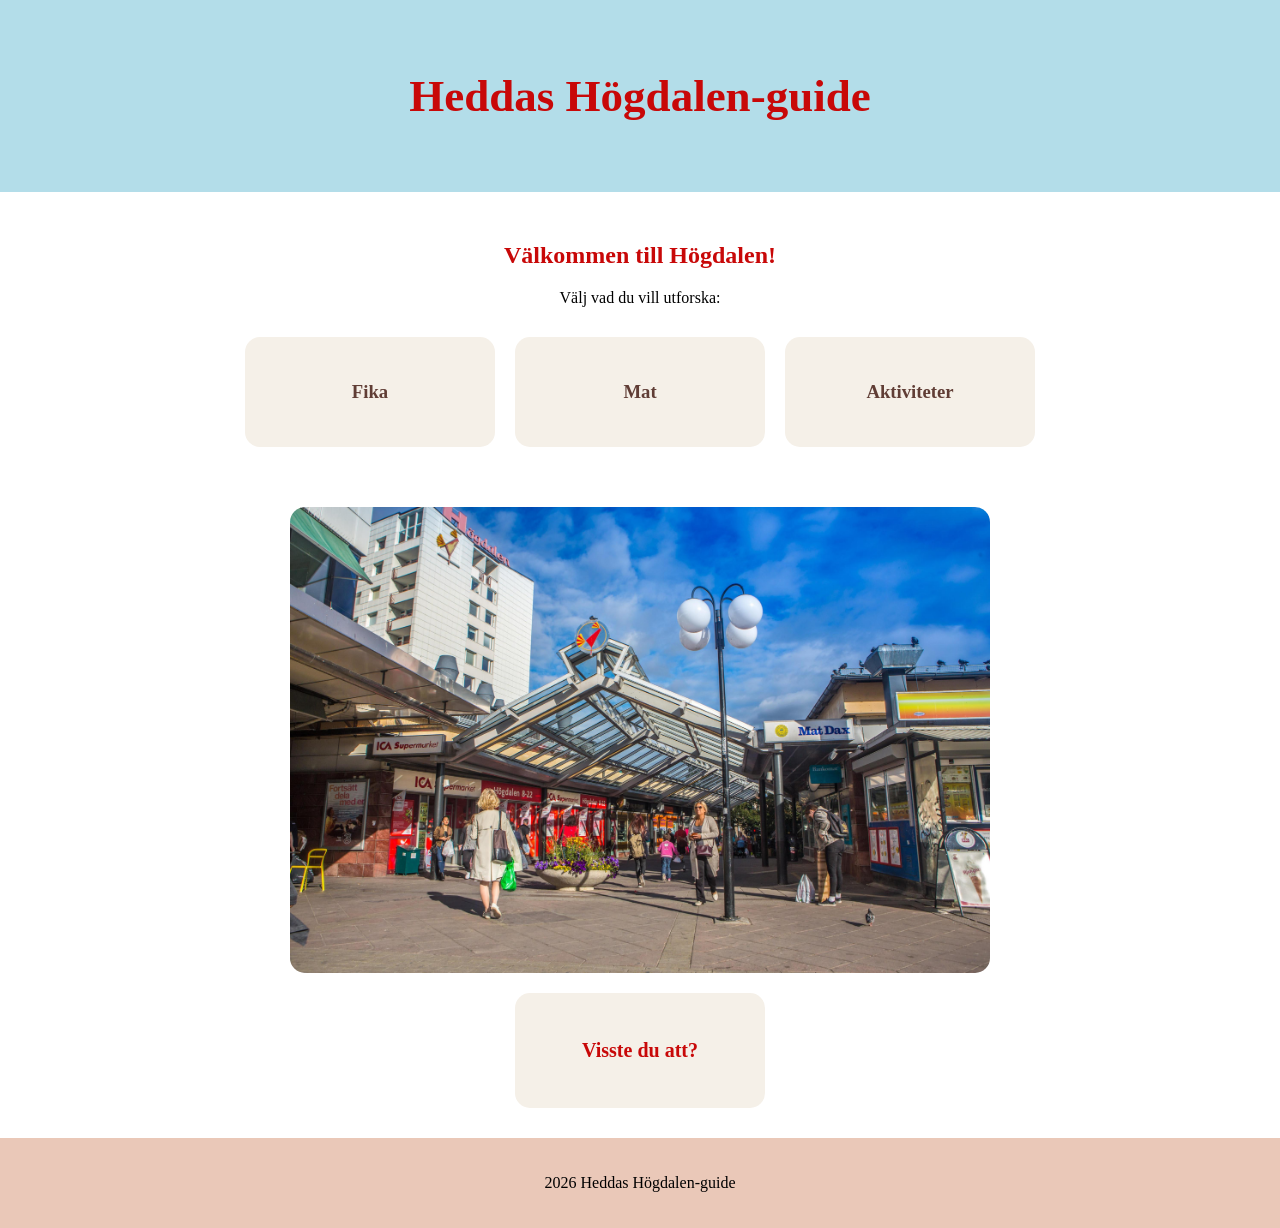
<file: index.html>
<!DOCTYPE html>
<html lang="se">
<head>
    <meta charset="UTF-8">
    <meta name="viewport" content="width=device-width, initial-scale=1.0">
    <title>Heddas Högdalen-guide</title>
    <link rel="stylesheet" href="style.css">
</head>


<body>

        <header>
            <h1>Heddas Högdalen-guide</h1>
        </header>


<main>
    <h2>Välkommen till Högdalen!</h2>
    <p>Välj vad du vill utforska:</p>


    <div class="kategorier">
    
    
    <a href="fika.html"     class="kort">
        <h3>Fika</h3>
       
        </a>

    <a href="mat.html"   class="kort">
        <h3>Mat</h3>   
        
    </a>

    <a href="aktiviteter.html"   class="kort">
        <h3>Aktiviteter</h3>   
    </a>

    </div>

    <div class ="bild-och-knapp">
        
    <img src="bilder/centrum.jpeg"
        alt="Högdalens centrum"
        class="centrum-bild">

    <button id="fakta-knapp">Visste du att?</button>

    </div>


<p id="fakta-text">
    Högdalens centrum invigdes 1957
</p>



</main>























<footer> 
<p> 2026 Heddas Högdalen-guide</p>
</footer>

<script src="script.js"></script>

</body>
</html>
</file>
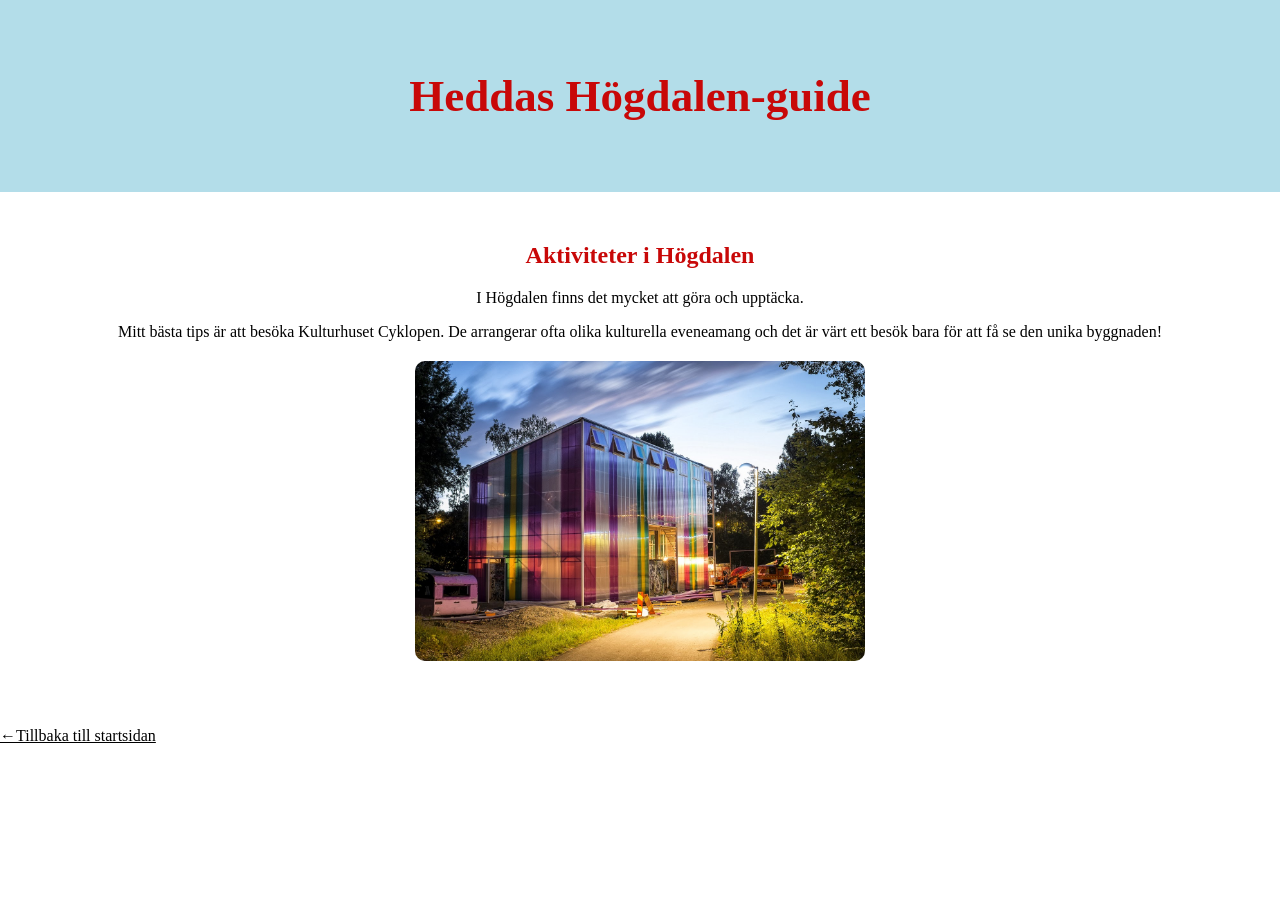
<file: aktiviteter.html>
<head>
    <meta charset="UTF-8">
    <meta name="viewport" content="width=device-width, initial-scale=1.0">
    <title>Heddas Högdalen-guide</title>
    <link rel="stylesheet" href="style.css">
</head>


<body>

<header>
    <h1>Heddas Högdalen-guide</h1>
</header>


<main>
    
    <h2>Aktiviteter i Högdalen</h2>

    
  
  
    <p>I Högdalen finns det mycket att göra och upptäcka. </p>
      
    <p>Mitt bästa tips är att besöka Kulturhuset Cyklopen. De arrangerar ofta olika kulturella eveneamang och det är värt ett besök bara för att få se den unika byggnaden! </p>
      
      

  

  
<img src="bilder/cyklopen2.jpg"
    alt="Kulturhuset Cyklopen"
    class="cyklopen-bild" >



</main>



<p>
  <a href="index.html">←Tillbaka till startsidan</a>
</p>



</body>
</html>
</file>
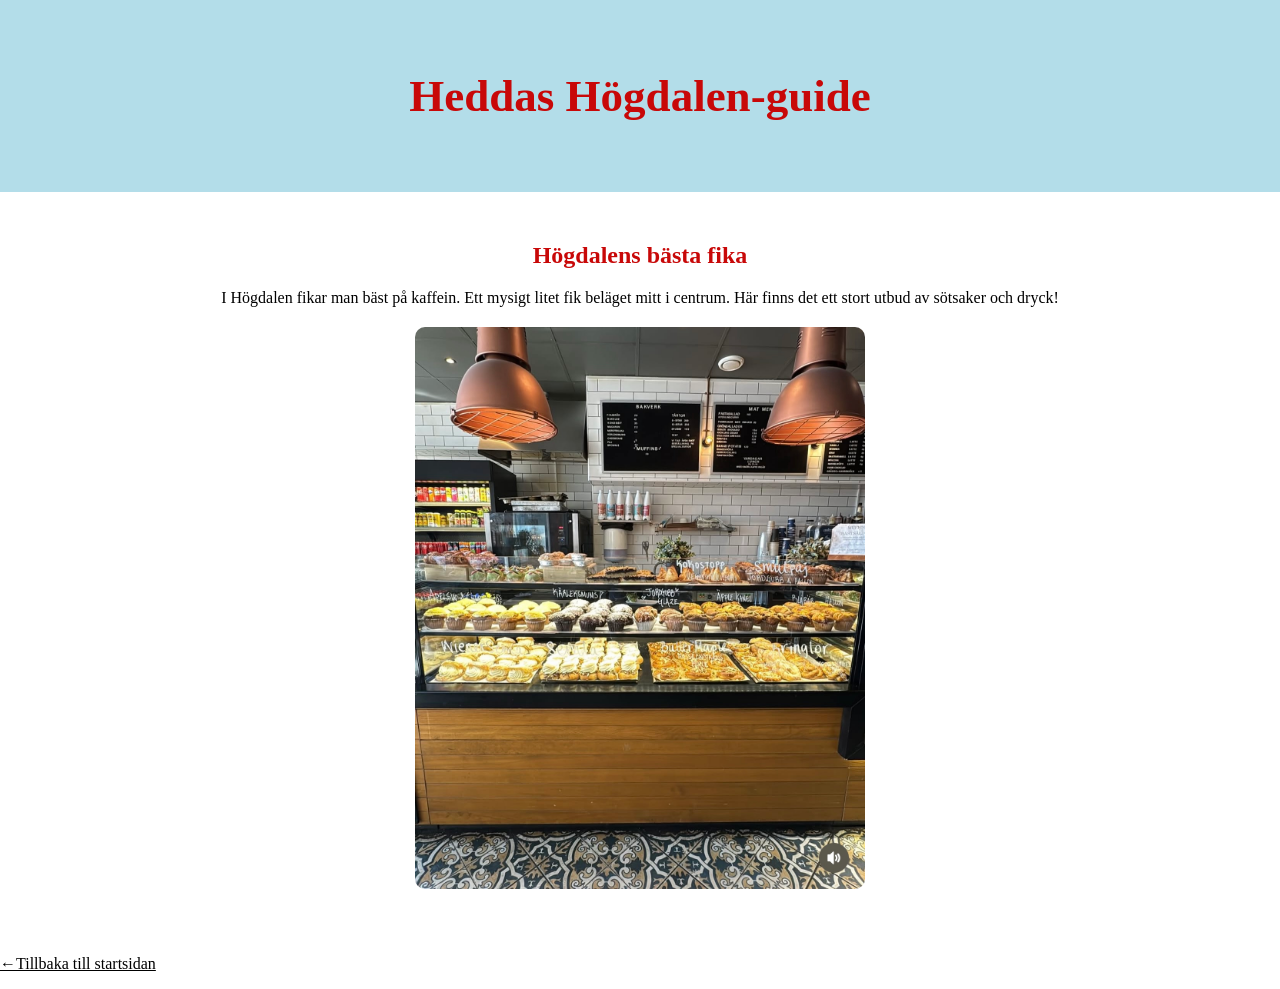
<file: fika.html>
<head>
    <meta charset="UTF-8">
    <meta name="viewport" content="width=device-width, initial-scale=1.0">
    <title>Heddas Högdalen-guide</title>
    <link rel="stylesheet" href="style.css">
</head>

<body>

<header>
    <h1>Heddas Högdalen-guide</h1>
</header>

<main>
    
    
    <h2>Högdalens bästa fika</h2>
   
   
    <p>I Högdalen fikar man bäst på kaffein. Ett mysigt litet fik beläget mitt i centrum. Här finns det ett stort utbud av sötsaker och dryck!</p>

<img src="bilder/kaffein.jpg"
    alt="kaffein"
    class="kaffein-bild">



</main>





<p>
  <a href="index.html">←Tillbaka till startsidan</a>
</p>



</body>
</html>
</file>
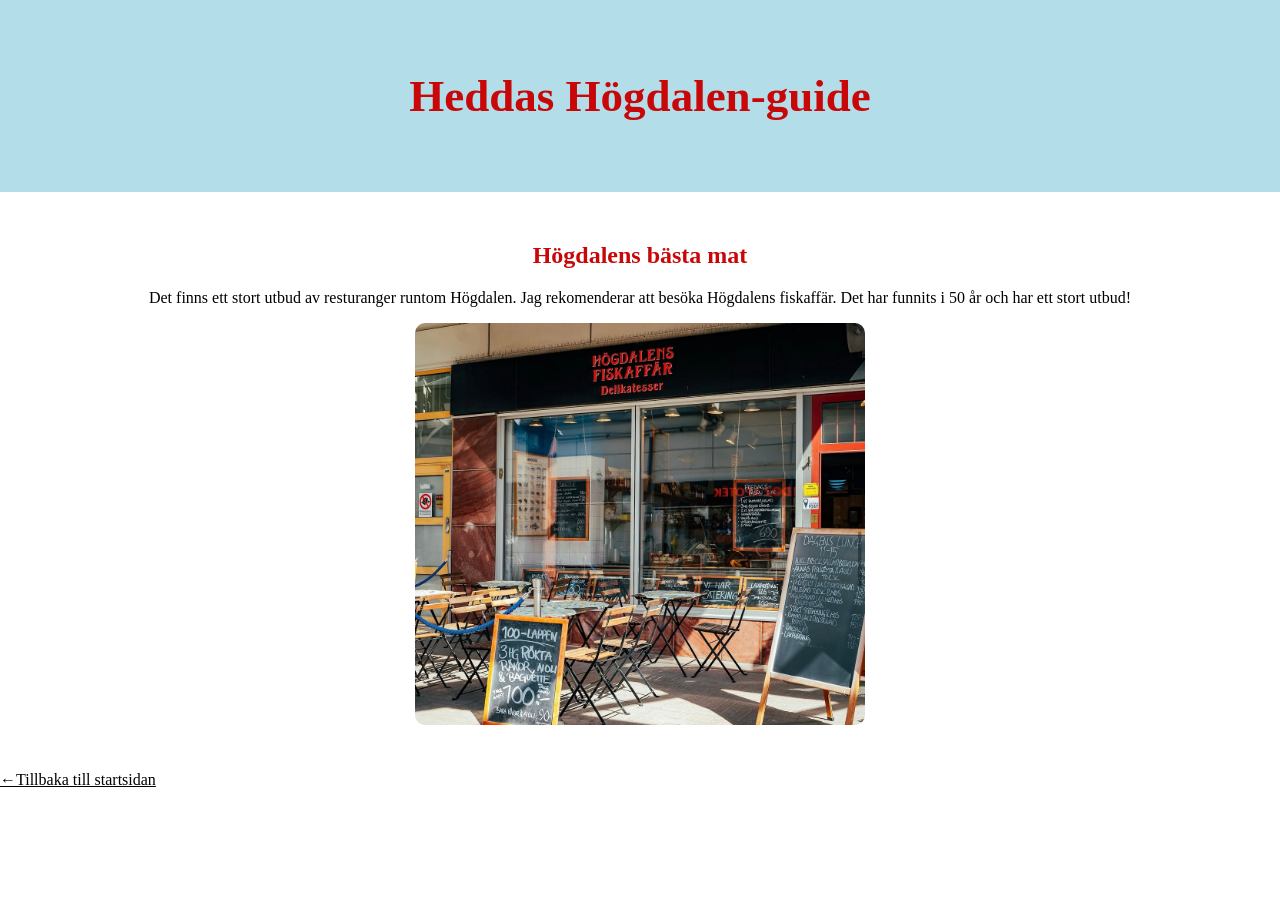
<file: mat.html>
<head>
    <meta charset="UTF-8">
    <meta name="viewport" content="width=device-width, initial-scale=1.0">
    <title>Heddas Högdalen-guide</title>
    <link rel="stylesheet" href="style.css">
</head>

<body>

<header>
    <h1>Heddas Högdalen-guide</h1>
</header>


<main>
    
    
    <h2>Högdalens bästa mat </h2>

<p>
    Det finns ett stort utbud av resturanger runtom Högdalen. Jag rekomenderar att besöka Högdalens fiskaffär. Det har funnits i 50 år och har ett stort utbud!

</p>
  
  

<img src="bilder/fisk.jpg"
    alt="Högdalens fiskaffär"
    class="fisk-bild" >





</main>














<p>
  <a href="index.html">←Tillbaka till startsidan</a>
</p>

</body>
</html>
</file>
<file: style.css>
body {
    margin: 0 ;
    font-family: 'Times New Roman', Times, serif;
    background-color: rgb(255, 255, 255);
    color: #c80808;
}

header {
    background-color: rgb(179, 221, 233);
    text-align: center;
    padding: 40px;
}

nav {
    text-align: center;
    padding: 20px;
}


nav a {
    color:#000000;
    text-decoration: none;
    margin: 10px;
}


nav a:hover  {
text-decoration: underline;
}

main    {
    text-align: center;
    padding:30px ;
}

section {
    margin-bottom: 50px ;
}


footer {
    background-color:#eac8b8;
    text-align:center;
    padding: 20px;
}


.kategorier {
    display: flex; 
    justify-content: center;
    gap: 20px;
    margin: 30px auto;
}

.kort {
    display: block;
    background-color: #f5f0e8;
    padding: 25px;
    border-radius: 15px;
    text-decoration: none;
    color: #603d35;
    flex: 1;
    max-width: 200px;
}

.kort:hover{
background-color: #eac8b8;
}

.centrum-bild {
    width: 100%;
    max-width: 700px;
    height: auto;
    border-radius: 15px;
    margin-top: 30px;

}

.cyklopen-bild {
    width: 100%;
    max-width: 450px;
    height: auto;
    border-radius: 10px;
    display: block;
    margin: 20px auto;
}

.fisk-bild {
    width: 100%;
    max-width: 450px;
    height: auto;
    border-radius: 10px;
}

.kaffein-bild {
 width: 100%;
    max-width: 450px;
    height: auto;
    border-radius: 10px;
    display: block;
    margin: 20px auto;
}

p {
    color: black;
}

a {
    color: black
}

h1 {
    font-family: Georgia, 'Times New Roman', Times, serif;
    font-size: 45px;
}

#fakta-text  {
    display: none;
    padding: 20px;
}

#fakta-knapp {
    display: block;
    margin: 0;
    background-color: #f5f0e8;
    color: #c80808;
    padding: 25px;
    border-radius: 15px;
    border: none;
    width: 250px;
    height: 115px;
    font-family: Georgia, 'Times New Roman', Times, serif;
    font-size: 20px;
    font-weight: bold;
    cursor: pointer;
}

.bild-och-knapp {
    display: flex;
    flex-direction: column;
    align-items: center;
    gap: 20px;
}
</file>
